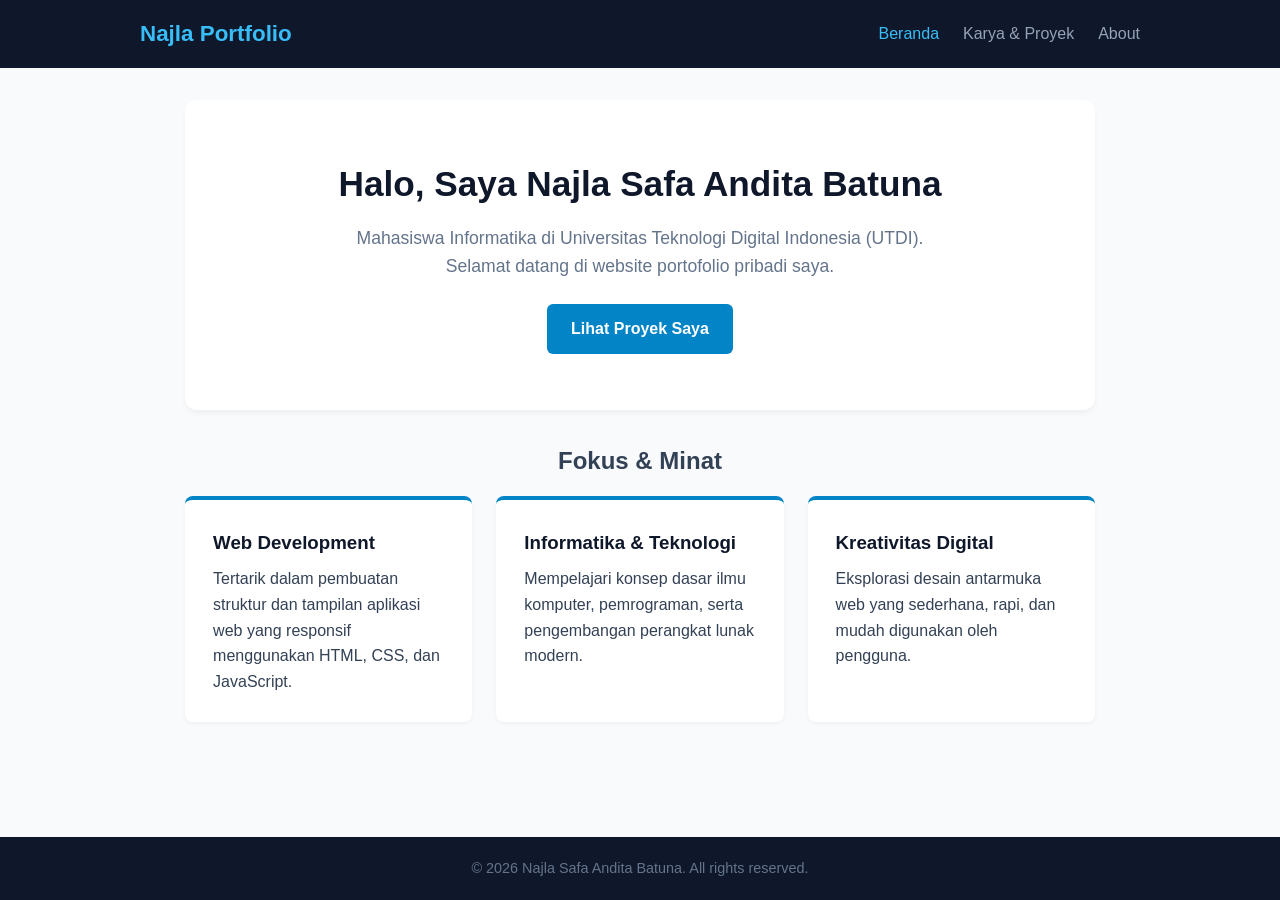
<file: webCoba-master/index.html>
<!DOCTYPE html>
<html lang="id">
<head>
    <meta charset="UTF-8">
    <meta name="viewport" content="width=device-width, initial-scale=1.0">
    <title>Portofolio - Najla Safa</title>
    <link rel="stylesheet" href="style.css">
</head>
<body>

    <header>
        <nav class="navbar">
            <a href="index.html" class="logo">Najla Portfolio</a>
            <ul class="nav-links">
                <li><a href="index.html" class="active">Beranda</a></li>
                <li><a href="portfolio.html">Karya & Proyek</a></li>
                <li><a href="about.html">About</a></li>
            </ul>
        </nav>
    </header>

    <main class="container">
        <section class="hero">
            <h1>Halo, Saya Najla Safa Andita Batuna</h1>
            <p>Mahasiswa Informatika di Universitas Teknologi Digital Indonesia (UTDI). Selamat datang di website portofolio pribadi saya.</p>
            <a href="portfolio.html" class="btn">Lihat Proyek Saya</a>
        </section>

        <section>
            <h2 style="text-align: center; margin-bottom: 1rem;">Fokus & Minat</h2>
            <div class="grid">
                <div class="card">
                    <h3>Web Development</h3>
                    <p>Tertarik dalam pembuatan struktur dan tampilan aplikasi web yang responsif menggunakan HTML, CSS, dan JavaScript.</p>
                </div>
                <div class="card">
                    <h3>Informatika & Teknologi</h3>
                    <p>Mempelajari konsep dasar ilmu komputer, pemrograman, serta pengembangan perangkat lunak modern.</p>
                </div>
                <div class="card">
                    <h3>Kreativitas Digital</h3>
                    <p>Eksplorasi desain antarmuka web yang sederhana, rapi, dan mudah digunakan oleh pengguna.</p>
                </div>
            </div>
        </section>
    </main>

    <footer>
        <p>&copy; 2026 Najla Safa Andita Batuna. All rights reserved.</p>
    </footer>

</body>
</html>
</file>
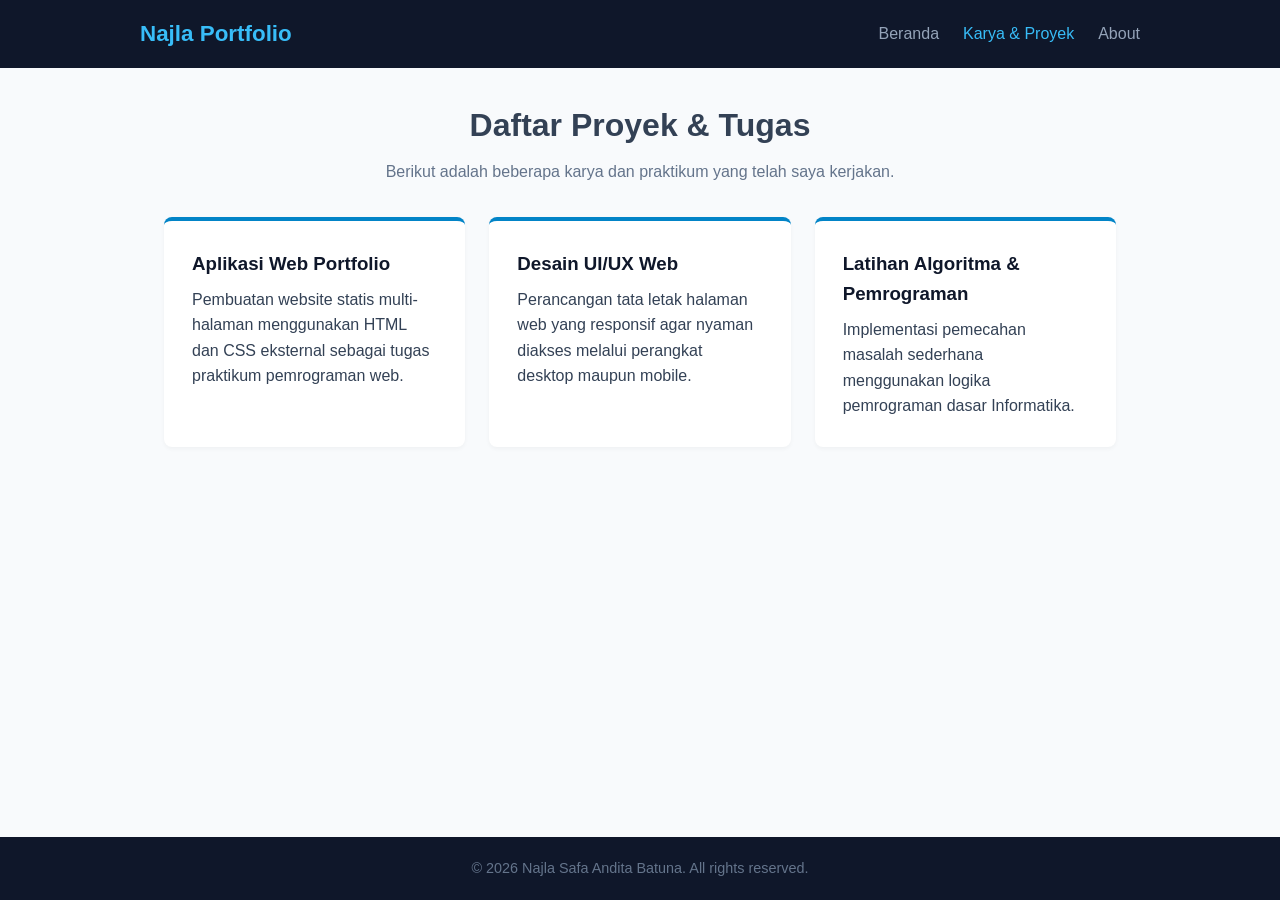
<file: webCoba-master/portfolio.html>
<!DOCTYPE html>
<html lang="id">
<head>
    <meta charset="UTF-8">
    <meta name="viewport" content="width=device-width, initial-scale=1.0">
    <title>Proyek - Najla Safa</title>
    <link rel="stylesheet" href="style.css">
</head>
<body>

    <header>
        <nav class="navbar">
            <a href="index.html" class="logo">Najla Portfolio</a>
            <ul class="nav-links">
                <li><a href="index.html">Beranda</a></li>
                <li><a href="portfolio.html" class="active">Karya & Proyek</a></li>
                <li><a href="about.html">About</a></li>
            </ul>
        </nav>
    </header>

    <main class="container">
        <h1 style="margin-bottom: 0.5rem; text-align: center;">Daftar Proyek & Tugas</h1>
        <p style="text-align: center; color: #64748b; margin-bottom: 2rem;">Berikut adalah beberapa karya dan praktikum yang telah saya kerjakan.</p>

        <div class="grid">
            <div class="card">
                <h3>Aplikasi Web Portfolio</h3>
                <p>Pembuatan website statis multi-halaman menggunakan HTML dan CSS eksternal sebagai tugas praktikum pemrograman web.</p>
            </div>
            <div class="card">
                <h3>Desain UI/UX Web</h3>
                <p>Perancangan tata letak halaman web yang responsif agar nyaman diakses melalui perangkat desktop maupun mobile.</p>
            </div>
            <div class="card">
                <h3>Latihan Algoritma & Pemrograman</h3>
                <p>Implementasi pemecahan masalah sederhana menggunakan logika pemrograman dasar Informatika.</p>
            </div>
        </div>
    </main>

    <footer>
        <p>&copy; 2026 Najla Safa Andita Batuna. All rights reserved.</p>
    </footer>

</body>
</html>
</file>
<file: webCoba-master/style.css>
/* --- Reset & Styling Dasar --- */
* {
    margin: 0;
    padding: 0;
    box-sizing: border-box;
    font-family: 'Segoe UI', Tahoma, Geneva, Verdana, sans-serif;
}

body {
    background-color: #f8fafc;
    color: #334155;
    line-height: 1.6;
    display: flex;
    flex-direction: column;
    min-height: 100vh;
}

/* --- Navigasi Header --- */
header {
    background-color: #0f172a;
    padding: 1rem 2rem;
    position: sticky;
    top: 0;
    z-index: 100;
}

.navbar {
    display: flex;
    justify-content: space-between;
    align-items: center;
    max-width: 1000px;
    margin: 0 auto;
}

.logo {
    font-size: 1.4rem;
    font-weight: bold;
    color: #38bdf8;
    text-decoration: none;
}

.nav-links {
    list-style: none;
    display: flex;
    gap: 1.5rem;
}

.nav-links a {
    color: #94a3b8;
    text-decoration: none;
    font-weight: 500;
    transition: color 0.3s ease;
}

.nav-links a:hover,
.nav-links a.active {
    color: #38bdf8;
}

/* --- Main Container --- */
.container {
    max-width: 1000px;
    margin: 2rem auto;
    padding: 0 1.5rem;
    flex: 1;
}

/* --- Hero Section (Index) --- */
.hero {
    background: #ffffff;
    padding: 3.5rem 2rem;
    border-radius: 12px;
    text-align: center;
    box-shadow: 0 4px 6px -1px rgba(0, 0, 0, 0.05);
    margin-bottom: 2rem;
}

.hero h1 {
    font-size: 2.2rem;
    color: #0f172a;
    margin-bottom: 0.75rem;
}

.hero p {
    font-size: 1.1rem;
    color: #64748b;
    max-width: 600px;
    margin: 0 auto 1.5rem auto;
}

.btn {
    display: inline-block;
    background-color: #0284c7;
    color: #ffffff;
    padding: 0.75rem 1.5rem;
    border-radius: 6px;
    text-decoration: none;
    font-weight: 600;
    transition: background-color 0.3s ease;
}

.btn:hover {
    background-color: #0369a1;
}

/* --- Grid Section --- */
.grid {
    display: grid;
    grid-template-columns: repeat(auto-fit, minmax(280px, 1fr));
    gap: 1.5rem;
    margin-top: 1rem;
}

.card {
    background: #ffffff;
    padding: 1.75rem;
    border-radius: 8px;
    box-shadow: 0 2px 4px rgba(0,0,0,0.04);
    border-top: 4px solid #0284c7;
}

.card h3 {
    color: #0f172a;
    margin-bottom: 0.5rem;
}

/* --- Halaman About --- */
.about-card {
    background: #ffffff;
    padding: 2.5rem;
    border-radius: 12px;
    box-shadow: 0 4px 6px -1px rgba(0, 0, 0, 0.05);
    display: flex;
    flex-direction: column;
    align-items: center;
}

.profile-img {
    width: 140px;
    height: 140px;
    border-radius: 50%;
    object-fit: cover;
    border: 4px solid #38bdf8;
    margin-bottom: 1.5rem;
}

.profile-table {
    width: 100%;
    max-width: 600px;
    border-collapse: collapse;
    margin-top: 1rem;
}

.profile-table th, .profile-table td {
    padding: 0.75rem 1rem;
    text-align: left;
    border-bottom: 1px solid #e2e8f0;
}

.profile-table th {
    color: #475569;
    width: 30%;
}

/* --- Footer --- */
footer {
    background-color: #0f172a;
    color: #64748b;
    text-align: center;
    padding: 1.25rem;
    margin-top: auto;
    font-size: 0.9rem;
}
</file>
